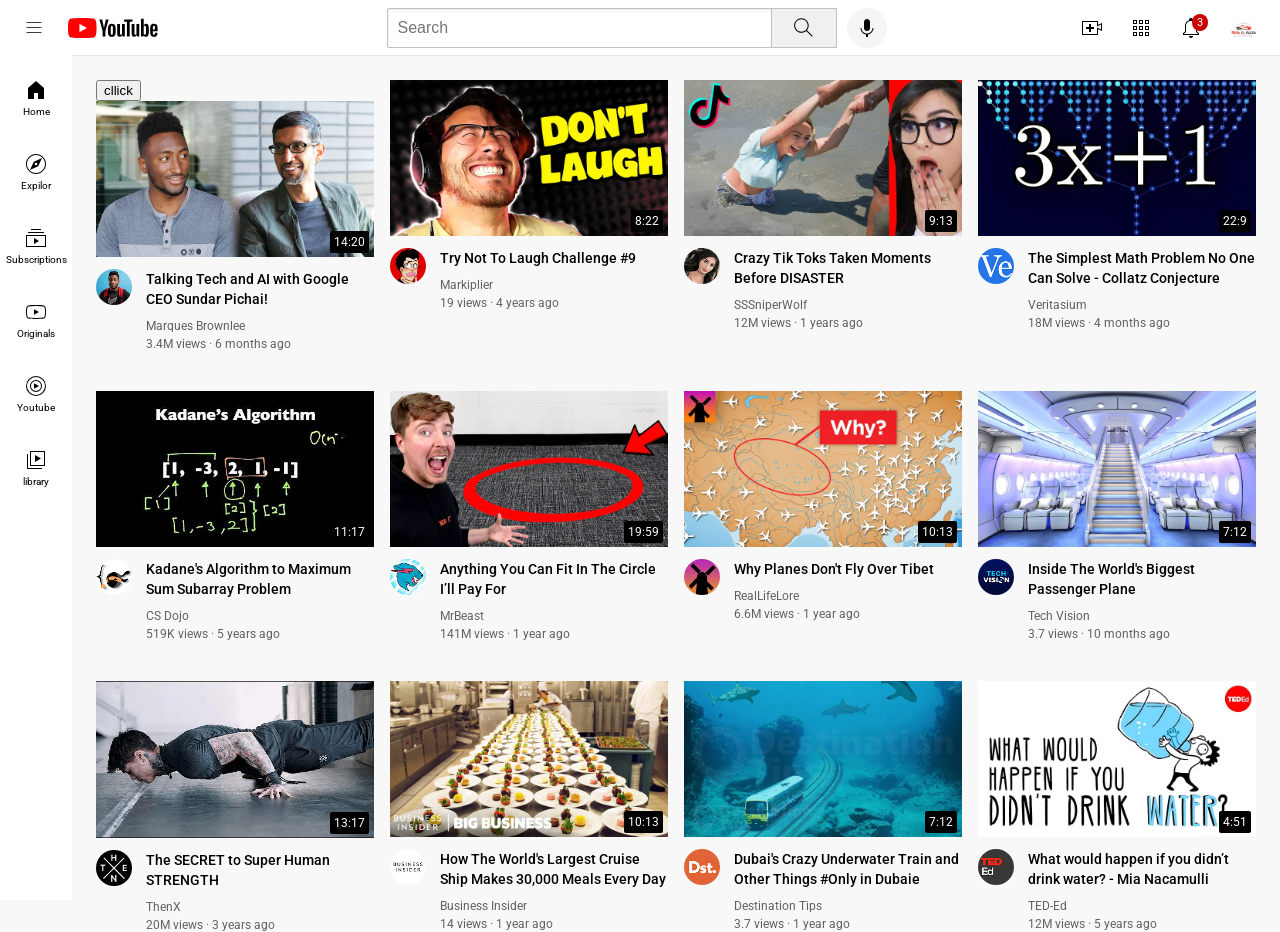
<file: index.html>
<!DOCTYPE html>
<html>
<head>
    <style>

    </style>
    <link rel="preconnect" href="https://fonts.googleapis.com">
<link rel="preconnect" href="https://fonts.gstatic.com" crossorigin>
<link href="https://fonts.googleapis.com/css2?family=Roboto:wght@400;500;700&display=swap" rel="stylesheet">

    <title>Yab You Toube</title>
    <link rel="stylesheet" href="styes/general.css">
    <link rel="stylesheet" href="styes/header.css">
    <link rel="stylesheet" href="styes/video.css">
    <link rel="stylesheet" href="styes/sidebar.css">
</head>
<body style="
    
    font-family: Roboto ,Arial;
    margin: 0;
    padding-top: 80px;
    padding-left: 96px;
    padding-right: 24px;
    background-color: rgb(248, 248, 248);
">
    <header class="header">
        <div class="left-section">
            <img class="hamburger-menu" src="icons/hamburger-menu.svg">
            <img class="youtube-logo" src="icons/youtube-logo.svg">
           
        </div>
        <div class="middle-section">
     <input class="Search-bar" type="text" placeholder="Search">
     <button class="search-buttton">
        <img class="search-icons" src="icons/search.svg">
        <div class="tooltip">search</div>
     </button>
     <button class="voice-search-button">
        <img class="voice-search-icon" src="icons/voice-search-icon.svg">
        <div class="tooltip">search with your voice</div>
    </button>
        </div>
        <div class="right-section">
           
            <div class="upload-icon-container">
           <img class="upload-icon" src="icons/upload.svg">
           <div class="tooltip">Create</div>
            </div>
            <div class="youtube-apps-icone-container">
                <img class="youtube-apps-icone" src="icons/youtube-apps.svg">
                <div class="tooltip">YouTube apps</div>
            </div>
           <div class="notifications-icon-container">
            <img class="notifications-icon" src="icons/notifications.svg">
           <div class="notifications-count">3</div>
           <div class="tooltip">Aotifications</div>
        </div>
           <img class="channels_profile" src="channal/channels_profile.jpeg">
        </div> 
    </header>
    
     <nav class="sidebar">
        <div class="sidebar-link">
      <img src="icons/home.svg">
      <div>Home</div>
        </div>
        <div class="sidebar-link">
            <img src="icons/explore.svg">
            <div>Expilor</div>
        </div>
        <div class="sidebar-link">
            <img src="icons/subscriptions.svg">
            <div>Subscriptions</div>
        </div>
        <div class="sidebar-link">
            <img src="icons/originals.svg">
            <div>Originals</div>
        </div>
        <div class="sidebar-link">
            <img src="icons/youtube-music.svg">
            <div>Youtube</div>
        </div>
        <div class="sidebar-link">
            <img src="icons/library.svg">
            <div>library</div>
        </div>
     </nav>
        <main>
            <section class="video-grid">
                <div class="video-preview">
                           <div class="thumbnail-row">
                            <a href="cllick.html"><button>cllick</button> </a>
                               <img class="thumbnail" src="thumbnails/thumbnail-1 .webp" >  
                               <div class="video-time">14:20</div>
                           </div>
                           <div class="video-info-grid">
                               <div class="channel-picture">
                                   <img class="profile-picture" src="channal/channel-1.jpeg">
                               </div>
                               <div class="video-info">
                                   <p class="video-title">
                                       Talking Tech and AI with Google CEO Sundar Pichai!
                                   </p>
                                   <p class="video-author">
                                       Marques Brownlee
                                   </p>
                                   <p class="video-stats">3.4M views &#183; 6 months ago</p>
                               </div>
                   
                           </div>
                           </div>
                          
                          
                   <div class="video-preview">
                               <div class="thumbnail-row">
                                   <img class="thumbnail" src="thumbnails/thumbnail-2.webp" >  
                                   <div class="video-time">8:22</div>
                               </div>
                               <div class="video-info-grid">
                                   <div class="channel-picture">
                                       <img class="profile-picture" src="channal/channel-2.jpeg" >
                                   </div>
                                   <div class="video-info">
                                       <p class="video-title">
                                           Try Not To Laugh Challenge #9
                                       </p>
                                       <p class="video-author">
                                           Markiplier
                                       </p>
                                       <p class="video-stats">19 views &#183; 4 years ago</p>
                                   </div>
                       
                               </div>
                               </div>
                       <div class="video-preview">
                                   <div class="thumbnail-row">
                                       <img class="thumbnail" src="thumbnails/thumbnail-3.webp" >  
                                       <div class="video-time">9:13</div>
                                   </div>
                                   <div class="video-info-grid">
                                       <div class="channel-picture">
                                           <img class="profile-picture" src="channal/channel-3.jpeg" >
                                       </div>
                                       <div class="video-info">
                                           <p class="video-title">
                                                   Crazy Tik Toks Taken Moments Before DISASTER
                                           </p>
                                           <p class="video-author">
                                               SSSniperWolf
                                           </p>
                                           <p class="video-stats">12M views &#183; 1 years ago</p>
                                       </div>
                           
                                   </div>
                                   </div>
                                  
                                  
                                   <div class="video-preview">
                                       <div class="thumbnail-row">
                                           <img class="thumbnail" src="thumbnails/thumbnail-4.webp" >  
                                           <div class="video-time">22:9</div>
                                       </div>
                                       <div class="video-info-grid">
                                           <div class="channel-picture">
                                               <img class="profile-picture" src="channal/channel-4.jpeg" >
                                           </div>
                                           <div class="video-info">
                                               <p class="video-title">
                                                The Simplest Math Problem No One Can Solve - Collatz Conjecture
                                               </p>
                                               <p class="video-author">
                                                   Veritasium
                                               </p>
                                               <p class="video-stats">18M views &#183; 4 months ago</p>
                                           </div>
                               
                                       </div>
                                       </div>
                                       <div class="video-preview">
                                           <div class="thumbnail-row">
                                               <img class="thumbnail" src="thumbnails/thumbnail-5.webp" >  
                                               <div class="video-time">11:17</div>
                                           </div>
                                           <div class="video-info-grid">
                                               <div class="channel-picture">
                                                   <img class="profile-picture" src="channal/channel-5.jpeg" >
                                               </div>
                                               <div class="video-info">
                                                   <p class="video-title">
                                                       Kadane's Algorithm to Maximum Sum Subarray Problem
                                                   </p>
                                                   <p class="video-author">
                                                       CS Dojo
                                                   </p>
                                                   <p class="video-stats">519K views &#183; 5 years ago</p>
                                               </div>
                                   
                                           </div>
                                           </div>
                                          
                                          
                                           <div class="video-preview">
                                               <div class="thumbnail-row">
                                                   <img class="thumbnail" src="thumbnails/thumbnail-6.webp" >  
                                                   <div class="video-time">19:59</div>
                                               </div>
                                               <div class="video-info-grid">
                                                   <div class="channel-picture">
                                                       <img class="profile-picture" src="channal/channel-6.jpeg" >
                                                   </div>
                                                   <div class="video-info">
                                                       <p class="video-title">
                                                          Anything You Can Fit In The Circle I’ll Pay For
                                                       </p>
                                                       <p class="video-author">
                                                           MrBeast
                                                       </p>
                                   <p class="video-stats">141M views &#183; 1 year ago</p>
                           </div>
                                         
                       </div>
                </div>
                <div class="video-preview">
                    <div class="thumbnail-row">
                        <img class="thumbnail" src="thumbnails/thumbnail-7.webp" >  
                        <div class="video-time">10:13</div>
                    </div>
                    <div class="video-info-grid">
                        <div class="channel-picture">
                            <img class="profile-picture" src="channal/channel-7.jpeg">
                        </div>
                        <div class="video-info">
                            <p class="video-title">
                               Why Planes Don't Fly Over Tibet
                            </p>
                            <p class="video-author">
                                RealLifeLore
                            </p>
                            <p class="video-stats">6.6M views &#183; 1 year ago</p>
                        </div>
            
                    </div>
                    </div>
                   
                   
            <div class="video-preview">
                        <div class="thumbnail-row">
                            <img class="thumbnail" src="thumbnails/thumbnail-8.webp" >  
                            <div class="video-time">7:12</div>
                        </div>
                        <div class="video-info-grid">
                            <div class="channel-picture">
                                <img class="profile-picture" src="channal/channel-8.jpeg" >
                            </div>
                            <div class="video-info">
                                <p class="video-title">
                                    Inside The World's Biggest Passenger Plane
                                </p>
                                <p class="video-author">
                                    Tech Vision
                                </p>
                                <p class="video-stats">3.7 views &#183; 10 months ago</p>
                            </div>
                
                        </div>
                        </div>
                <div class="video-preview">
                            <div class="thumbnail-row">
                                <img class="thumbnail" src="thumbnails/thumbnail-9.webp" >  
                                <div class="video-time">13:17</div>
                            </div>
                            <div class="video-info-grid">
                                <div class="channel-picture">
                                    <img class="profile-picture" src="channal/channel-9.jpeg" >
                                </div>
                                <div class="video-info">
                                    <p class="video-title">
                                           The SECRET to Super Human STRENGTH
                                    </p>
                                    <p class="video-author">
                                        ThenX
                                    </p>
                                    <p class="video-stats">20M views &#183; 3 years ago</p>
                                </div>
                    
                            </div>
                            </div>
                            <div class="video-preview">
                                <div class="thumbnail-row">
                                    <img class="thumbnail" src="thumbnails/thumbnail-10.webp" >  
                                    <div class="video-time">10:13</div>
                                </div>
                                <div class="video-info-grid">
                                    <div class="channel-picture">
                                        <img class="profile-picture" src="channal/channel-10.jpeg">
                                    </div>
                                    <div class="video-info">
                                        <p class="video-title">
                                           How The World's Largest Cruise Ship Makes 30,000 Meals Every Day
                                        </p>
                                        <p class="video-author">
                                            Business Insider
                                        </p>
                                        <p class="video-stats">14 views &#183; 1 year ago</p>
                                    </div>
                        
                                </div>
                                </div>
                               
                               
                        <div class="video-preview">
                                    <div class="thumbnail-row">
                                        <img class="thumbnail" src="thumbnails/thumbnail-11.webp" >  
                                        <div class="video-time">7:12</div>
                                    </div>
                                    <div class="video-info-grid">
                                        <div class="channel-picture">
                                            <img class="profile-picture" src="channal/channel-11.jpeg" >
                                        </div>
                                        <div class="video-info">
                                            <p class="video-title">
                                                Dubai's Crazy Underwater Train and Other Things #Only in Dubaie
                                            </p>
                                            <p class="video-author">
                                                Destination Tips
                                            </p>
                                            <p class="video-stats">3.7 views &#183; 1 year ago</p>
                                        </div>
                            
                                    </div>
                                    </div>
                            <div class="video-preview">
                                        <div class="thumbnail-row">
                                            <img class="thumbnail" src="thumbnails/thumbnail-12.webp" >  
                                            <div class="video-time">4:51</div>
                                        </div>
                                        <div class="video-info-grid">
                                            <div class="channel-picture">
                                                <img class="profile-picture" src="channal/channel-12.jpeg" >
                                            </div>
                                            <div class="video-info">
                                                <p class="video-title">
                                                       What would happen if you didn’t drink water? - Mia Nacamulli
                                                </p>
                                                <p class="video-author">
                                                    TED-Ed
                                                </p>
                                                <p class="video-stats">12M views &#183; 5 years ago</p>
                                            </div>
                                
                                        </div>
                                        </div>
            </section>
        </main>  
</body>
</html>
</file>
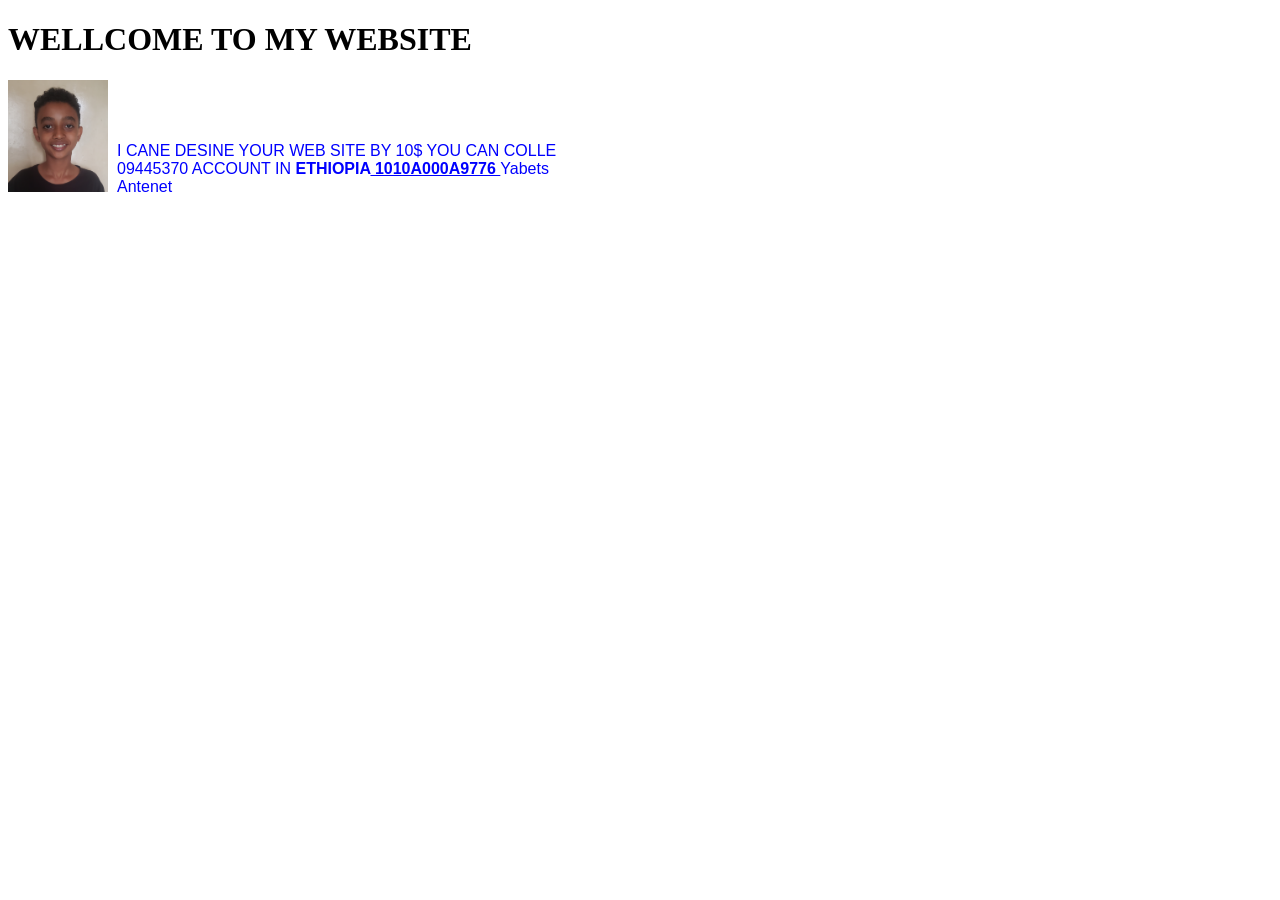
<file: cllick.html>
<!DOCTYPE html>
<html>
<head>
    <title>Document</title>
    <style>
        .yab{
         padding-left: 05px;
         color: blue;
        display: inline-block;
         align-items: flex-end;
         width: 450px;
         margin-right: 0;
         margin-top: 0;
         font-family: Roboto, Arial;
        }
       .yab-2{
          text-decoration: underline;
        
        }
        .yab-3{
          width: 100px;
          display: inline-block;
        }
     </style>
</head>
<body>
    <h1>WELLCOME TO MY WEBSITE</h1>
    <img  class="yab-3" src="thumbnails/20230428_212754.jpg">
    <p class="yab">I CANE DESINE YOUR WEB SITE BY 10$ YOU CAN COLLE 09445370 ACCOUNT IN <strong>ETHIOPIA</strong><strong class="yab-2"> 1010A000A9776 </strong> Yabets Antenet</p>
</body>
</html>
</file>
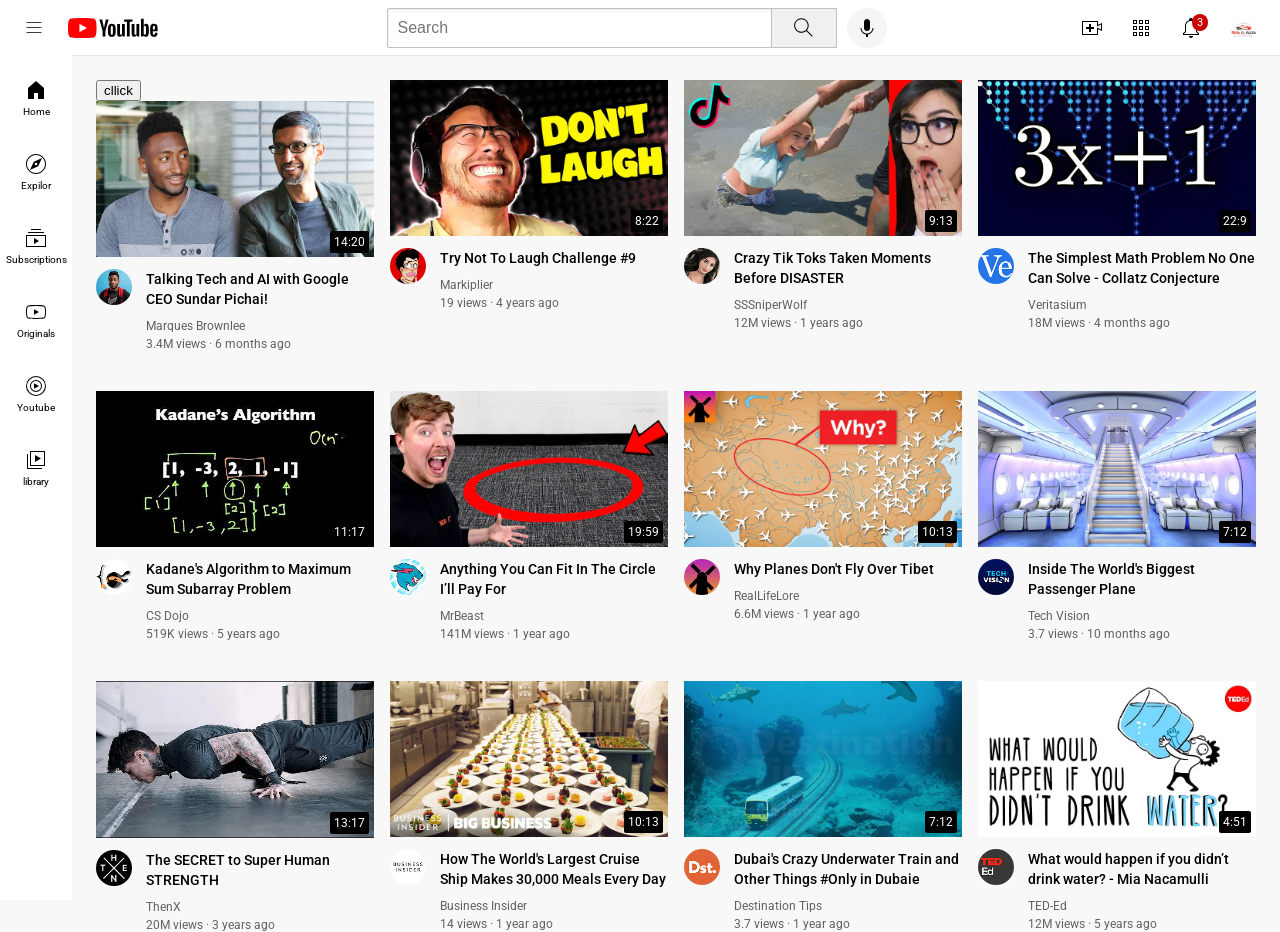
<file: youtube.html>
<!DOCTYPE html>
<html>
<head>
    <style>

    </style>
    <link rel="preconnect" href="https://fonts.googleapis.com">
<link rel="preconnect" href="https://fonts.gstatic.com" crossorigin>
<link href="https://fonts.googleapis.com/css2?family=Roboto:wght@400;500;700&display=swap" rel="stylesheet">

    <title>Yab You Toube</title>
    <link rel="stylesheet" href="styes/general.css">
    <link rel="stylesheet" href="styes/header.css">
    <link rel="stylesheet" href="styes/video.css">
    <link rel="stylesheet" href="styes/sidebar.css">
</head>
<body style="
    
    font-family: Roboto ,Arial;
    margin: 0;
    padding-top: 80px;
    padding-left: 96px;
    padding-right: 24px;
    background-color: rgb(248, 248, 248);
">
    <header class="header">
        <div class="left-section">
            <img class="hamburger-menu" src="icons/hamburger-menu.svg">
            <img class="youtube-logo" src="icons/youtube-logo.svg">
           
        </div>
        <div class="middle-section">
     <input class="Search-bar" type="text" placeholder="Search">
     <button class="search-buttton">
        <img class="search-icons" src="icons/search.svg">
        <div class="tooltip">search</div>
     </button>
     <button class="voice-search-button">
        <img class="voice-search-icon" src="icons/voice-search-icon.svg">
        <div class="tooltip">search with your voice</div>
    </button>
        </div>
        <div class="right-section">
           
            <div class="upload-icon-container">
           <img class="upload-icon" src="icons/upload.svg">
           <div class="tooltip">Create</div>
            </div>
            <div class="youtube-apps-icone-container">
                <img class="youtube-apps-icone" src="icons/youtube-apps.svg">
                <div class="tooltip">YouTube apps</div>
            </div>
           <div class="notifications-icon-container">
            <img class="notifications-icon" src="icons/notifications.svg">
           <div class="notifications-count">3</div>
           <div class="tooltip">Aotifications</div>
        </div>
           <img class="channels_profile" src="channal/channels_profile.jpeg">
        </div> 
    </header>
    
     <nav class="sidebar">
        <div class="sidebar-link">
      <img src="icons/home.svg">
      <div>Home</div>
        </div>
        <div class="sidebar-link">
            <img src="icons/explore.svg">
            <div>Expilor</div>
        </div>
        <div class="sidebar-link">
            <img src="icons/subscriptions.svg">
            <div>Subscriptions</div>
        </div>
        <div class="sidebar-link">
            <img src="icons/originals.svg">
            <div>Originals</div>
        </div>
        <div class="sidebar-link">
            <img src="icons/youtube-music.svg">
            <div>Youtube</div>
        </div>
        <div class="sidebar-link">
            <img src="icons/library.svg">
            <div>library</div>
        </div>
     </nav>
        <main>
            <section class="video-grid">
                <div class="video-preview">
                           <div class="thumbnail-row">
                            <a href="cllick.html"><button>cllick</button> </a>
                               <img class="thumbnail" src="thumbnails/thumbnail-1 .webp" >  
                               <div class="video-time">14:20</div>
                           </div>
                           <div class="video-info-grid">
                               <div class="channel-picture">
                                   <img class="profile-picture" src="channal/channel-1.jpeg">
                               </div>
                               <div class="video-info">
                                   <p class="video-title">
                                       Talking Tech and AI with Google CEO Sundar Pichai!
                                   </p>
                                   <p class="video-author">
                                       Marques Brownlee
                                   </p>
                                   <p class="video-stats">3.4M views &#183; 6 months ago</p>
                               </div>
                   
                           </div>
                           </div>
                          
                          
                   <div class="video-preview">
                               <div class="thumbnail-row">
                                   <img class="thumbnail" src="thumbnails/thumbnail-2.webp" >  
                                   <div class="video-time">8:22</div>
                               </div>
                               <div class="video-info-grid">
                                   <div class="channel-picture">
                                       <img class="profile-picture" src="channal/channel-2.jpeg" >
                                   </div>
                                   <div class="video-info">
                                       <p class="video-title">
                                           Try Not To Laugh Challenge #9
                                       </p>
                                       <p class="video-author">
                                           Markiplier
                                       </p>
                                       <p class="video-stats">19 views &#183; 4 years ago</p>
                                   </div>
                       
                               </div>
                               </div>
                       <div class="video-preview">
                                   <div class="thumbnail-row">
                                       <img class="thumbnail" src="thumbnails/thumbnail-3.webp" >  
                                       <div class="video-time">9:13</div>
                                   </div>
                                   <div class="video-info-grid">
                                       <div class="channel-picture">
                                           <img class="profile-picture" src="channal/channel-3.jpeg" >
                                       </div>
                                       <div class="video-info">
                                           <p class="video-title">
                                                   Crazy Tik Toks Taken Moments Before DISASTER
                                           </p>
                                           <p class="video-author">
                                               SSSniperWolf
                                           </p>
                                           <p class="video-stats">12M views &#183; 1 years ago</p>
                                       </div>
                           
                                   </div>
                                   </div>
                                  
                                  
                                   <div class="video-preview">
                                       <div class="thumbnail-row">
                                           <img class="thumbnail" src="thumbnails/thumbnail-4.webp" >  
                                           <div class="video-time">22:9</div>
                                       </div>
                                       <div class="video-info-grid">
                                           <div class="channel-picture">
                                               <img class="profile-picture" src="channal/channel-4.jpeg" >
                                           </div>
                                           <div class="video-info">
                                               <p class="video-title">
                                                The Simplest Math Problem No One Can Solve - Collatz Conjecture
                                               </p>
                                               <p class="video-author">
                                                   Veritasium
                                               </p>
                                               <p class="video-stats">18M views &#183; 4 months ago</p>
                                           </div>
                               
                                       </div>
                                       </div>
                                       <div class="video-preview">
                                           <div class="thumbnail-row">
                                               <img class="thumbnail" src="thumbnails/thumbnail-5.webp" >  
                                               <div class="video-time">11:17</div>
                                           </div>
                                           <div class="video-info-grid">
                                               <div class="channel-picture">
                                                   <img class="profile-picture" src="channal/channel-5.jpeg" >
                                               </div>
                                               <div class="video-info">
                                                   <p class="video-title">
                                                       Kadane's Algorithm to Maximum Sum Subarray Problem
                                                   </p>
                                                   <p class="video-author">
                                                       CS Dojo
                                                   </p>
                                                   <p class="video-stats">519K views &#183; 5 years ago</p>
                                               </div>
                                   
                                           </div>
                                           </div>
                                          
                                          
                                           <div class="video-preview">
                                               <div class="thumbnail-row">
                                                   <img class="thumbnail" src="thumbnails/thumbnail-6.webp" >  
                                                   <div class="video-time">19:59</div>
                                               </div>
                                               <div class="video-info-grid">
                                                   <div class="channel-picture">
                                                       <img class="profile-picture" src="channal/channel-6.jpeg" >
                                                   </div>
                                                   <div class="video-info">
                                                       <p class="video-title">
                                                          Anything You Can Fit In The Circle I’ll Pay For
                                                       </p>
                                                       <p class="video-author">
                                                           MrBeast
                                                       </p>
                                   <p class="video-stats">141M views &#183; 1 year ago</p>
                           </div>
                                         
                       </div>
                </div>
                <div class="video-preview">
                    <div class="thumbnail-row">
                        <img class="thumbnail" src="thumbnails/thumbnail-7.webp" >  
                        <div class="video-time">10:13</div>
                    </div>
                    <div class="video-info-grid">
                        <div class="channel-picture">
                            <img class="profile-picture" src="channal/channel-7.jpeg">
                        </div>
                        <div class="video-info">
                            <p class="video-title">
                               Why Planes Don't Fly Over Tibet
                            </p>
                            <p class="video-author">
                                RealLifeLore
                            </p>
                            <p class="video-stats">6.6M views &#183; 1 year ago</p>
                        </div>
            
                    </div>
                    </div>
                   
                   
            <div class="video-preview">
                        <div class="thumbnail-row">
                            <img class="thumbnail" src="thumbnails/thumbnail-8.webp" >  
                            <div class="video-time">7:12</div>
                        </div>
                        <div class="video-info-grid">
                            <div class="channel-picture">
                                <img class="profile-picture" src="channal/channel-8.jpeg" >
                            </div>
                            <div class="video-info">
                                <p class="video-title">
                                    Inside The World's Biggest Passenger Plane
                                </p>
                                <p class="video-author">
                                    Tech Vision
                                </p>
                                <p class="video-stats">3.7 views &#183; 10 months ago</p>
                            </div>
                
                        </div>
                        </div>
                <div class="video-preview">
                            <div class="thumbnail-row">
                                <img class="thumbnail" src="thumbnails/thumbnail-9.webp" >  
                                <div class="video-time">13:17</div>
                            </div>
                            <div class="video-info-grid">
                                <div class="channel-picture">
                                    <img class="profile-picture" src="channal/channel-9.jpeg" >
                                </div>
                                <div class="video-info">
                                    <p class="video-title">
                                           The SECRET to Super Human STRENGTH
                                    </p>
                                    <p class="video-author">
                                        ThenX
                                    </p>
                                    <p class="video-stats">20M views &#183; 3 years ago</p>
                                </div>
                    
                            </div>
                            </div>
                            <div class="video-preview">
                                <div class="thumbnail-row">
                                    <img class="thumbnail" src="thumbnails/thumbnail-10.webp" >  
                                    <div class="video-time">10:13</div>
                                </div>
                                <div class="video-info-grid">
                                    <div class="channel-picture">
                                        <img class="profile-picture" src="channal/channel-10.jpeg">
                                    </div>
                                    <div class="video-info">
                                        <p class="video-title">
                                           How The World's Largest Cruise Ship Makes 30,000 Meals Every Day
                                        </p>
                                        <p class="video-author">
                                            Business Insider
                                        </p>
                                        <p class="video-stats">14 views &#183; 1 year ago</p>
                                    </div>
                        
                                </div>
                                </div>
                               
                               
                        <div class="video-preview">
                                    <div class="thumbnail-row">
                                        <img class="thumbnail" src="thumbnails/thumbnail-11.webp" >  
                                        <div class="video-time">7:12</div>
                                    </div>
                                    <div class="video-info-grid">
                                        <div class="channel-picture">
                                            <img class="profile-picture" src="channal/channel-11.jpeg" >
                                        </div>
                                        <div class="video-info">
                                            <p class="video-title">
                                                Dubai's Crazy Underwater Train and Other Things #Only in Dubaie
                                            </p>
                                            <p class="video-author">
                                                Destination Tips
                                            </p>
                                            <p class="video-stats">3.7 views &#183; 1 year ago</p>
                                        </div>
                            
                                    </div>
                                    </div>
                            <div class="video-preview">
                                        <div class="thumbnail-row">
                                            <img class="thumbnail" src="thumbnails/thumbnail-12.webp" >  
                                            <div class="video-time">4:51</div>
                                        </div>
                                        <div class="video-info-grid">
                                            <div class="channel-picture">
                                                <img class="profile-picture" src="channal/channel-12.jpeg" >
                                            </div>
                                            <div class="video-info">
                                                <p class="video-title">
                                                       What would happen if you didn’t drink water? - Mia Nacamulli
                                                </p>
                                                <p class="video-author">
                                                    TED-Ed
                                                </p>
                                                <p class="video-stats">12M views &#183; 5 years ago</p>
                                            </div>
                                
                                        </div>
                                        </div>
            </section>
        </main>  
</body>
</html>
</file>
<file: styes/general.css>
p{
   
    margin-top: 0;
    margin-bottom: 0;
}
</file>
<file: styes/header.css>
.header {
    height: 55px;
    display: flex;
    flex-direction: row;
    justify-content: space-between;

    position: fixed;
    top: 0;
    left: 0;
    right: 0;
    z-index: 100;

    background-color: white;
    border-bottom-width: 1px;
    border-bottom-style: solid;
    border-bottom-color: rgb(228, 228, 228);
}
.left-section{
   align-items: center;
   display: flex;
}
.hamburger-menu{
    height: 20px;
    margin-left: 24px;
    margin-right: 24px;
}
.youtube-logo{
    height: 20px;
}
.middle-section{
 
   flex: 1; 
   margin-left: 70px;  
   margin-right: 35px;
   max-width: 500px;
   display: flex;
   align-items: center;
}
.Search-bar{
    flex: 1;
    height: 36px;
    padding-left: 10px;
    font-size: 16px;
    border: 1px solid rgb(192,192,192);
    border-radius: 2px;
    box-shadow: inset 1px 2px 3px rgba(0, 0, 0, 0.05);
     width: 0;
}
.Search-bar::placeholder{
   
    font-size: 16px;
}
.search-buttton{
    height: 40px;
    width: 66px;
    background-color:  rgb(240, 240, 240);
    border-width: 1px;
    border-style: solid;
    border-color: rgb(192,192,192);
    margin-left: -1px;
    margin-right: 10px;

  
}
.search-buttton,
.voice-search-button,
.upload-icon-container,
.youtube-apps-icone-container,
.notifications-icon-container{
    display: flex;
    justify-content: center;
    position: relative;
    align-items: center;
}
.search-buttton .tooltip,
.voice-search-button .tooltip,
.upload-icon-container .tooltip,
.youtube-apps-icone-container .tooltip,
.notifications-icon-container .tooltip{
  
    position: absolute;
    background-color: gray;
    color: white;
    padding-top: 4px;
    padding-bottom: 4px;
    padding-left: 8px;
    padding-right: 8px;
    border-radius: 2px;
    font-size: 12px;
    bottom: -30px;
    opacity: 0;
    transition: opacity 0.15;
    pointer-events: none;
    white-space: nowrap;
}
.search-buttton:hover .tooltip,
.voice-search-button:hover .tooltip,
.upload-icon-container:hover .tooltip,
.youtube-apps-icone-container:hover .tooltip,
.notifications-icon-container:hover .tooltip{
    opacity: 1;
}
.search-icons{
    height: 25px;

}
.voice-search-button{
    height: 40px;
    width: 40px; 
    border-radius: 24px;
    border: none;
    background-color: rgb(245, 245, 245);
    
} 
.voice-search-icon{
    height: 24px;
}

.right-section{
    width: 180px;
    margin-right: 20px;
    align-items: center;
    display: flex;
    justify-content: space-between;
    flex-shrink: 0;
}
.upload-icon{
    height: 24px;
}
.youtube-apps-icone{
    height: 24px;
}
.notifications-icon{
    height: 24px;
    
}
.notifications-icon-container{
      position: relative;
}
.notifications-count{
    position: absolute;
    top: -2px;
    right: -5px;
    background-color: rgb(201, 0, 0);
    color: white;
    font-family: Roboto, Arial;
    font-size: 11px;
    padding-left: 5px;
    padding-top: 2px;
    padding-bottom: 2px;
    padding-right: 5px;
    border-radius: 10px;
}
.channels_profile{
    height: 32px;
    border-radius: 16px;
}
</file>
<file: styes/video.css>
.thumbnail{
    width: 100%;   
}

.video-title{
  margin-top: 0;
  font-size: 14px;
  font-weight: 500;
  line-height: 20px;
  margin-bottom: 10px;
}
.video-author , 
.video-stats
{
    font-size: 12px;
    color: rgb(96, 96, 96);
}
.video-author {
    margin-bottom: 4px;
}
.video-preview{

}
.video-info-grid{
   display: grid; 
   grid-template-columns: 50px 1fr;
}
.profile-picture{
    width: 36px;
    border-radius: 50px;
}
.thumbnail-row{
    margin-bottom: 8px;
    position: relative;
}
.video-grid{
    display: grid;
    grid-template-columns: 1fr 1fr 1fr;
    column-gap: 16px;
    row-gap: 40px;
}
@media (max-width: 850px) {
.video-grid{
    grid-template-columns: 1fr 1fr;
}
}
@media (min-width: 850px) and (max-width:999px){
    .video-grid{
        grid-template-columns: 1fr 1fr 1fr ;
    }
}
@media(min-width: 1000px){
.video-grid{
   grid-template-columns: 1fr 1fr 1fr 1fr;
}
}
.video-time{
    background-color: black;
    color: white;
    position: absolute;
    bottom: 8px;
    right: 5px;
    font-family: Roboto, Arial;
    font-size: 12px;
    font-weight: 500px;
    border-radius: 2px;
    padding: 4px;
}
</file>
<file: styes/sidebar.css>
.sidebar{
    position: fixed;
    left: 0;
    bottom: 0;
    top: 55px;
    background-color: white;
    width: 72px;
    z-index: 200;
    padding-top: 5px;
}
.sidebar-link{
   height: 74px;
   display: flex;
   justify-content: center;
   align-items: center;
   flex-direction: column;
   cursor: pointer;
}
.sidebar-link:hover{
    background-color: rgb(235, 235, 235);
}
.sidebar-link img{
    height: 24px; 
    margin-bottom: 4px;
}
.sidebar-link div{
    
    font-size: 10px;

}
</file>
